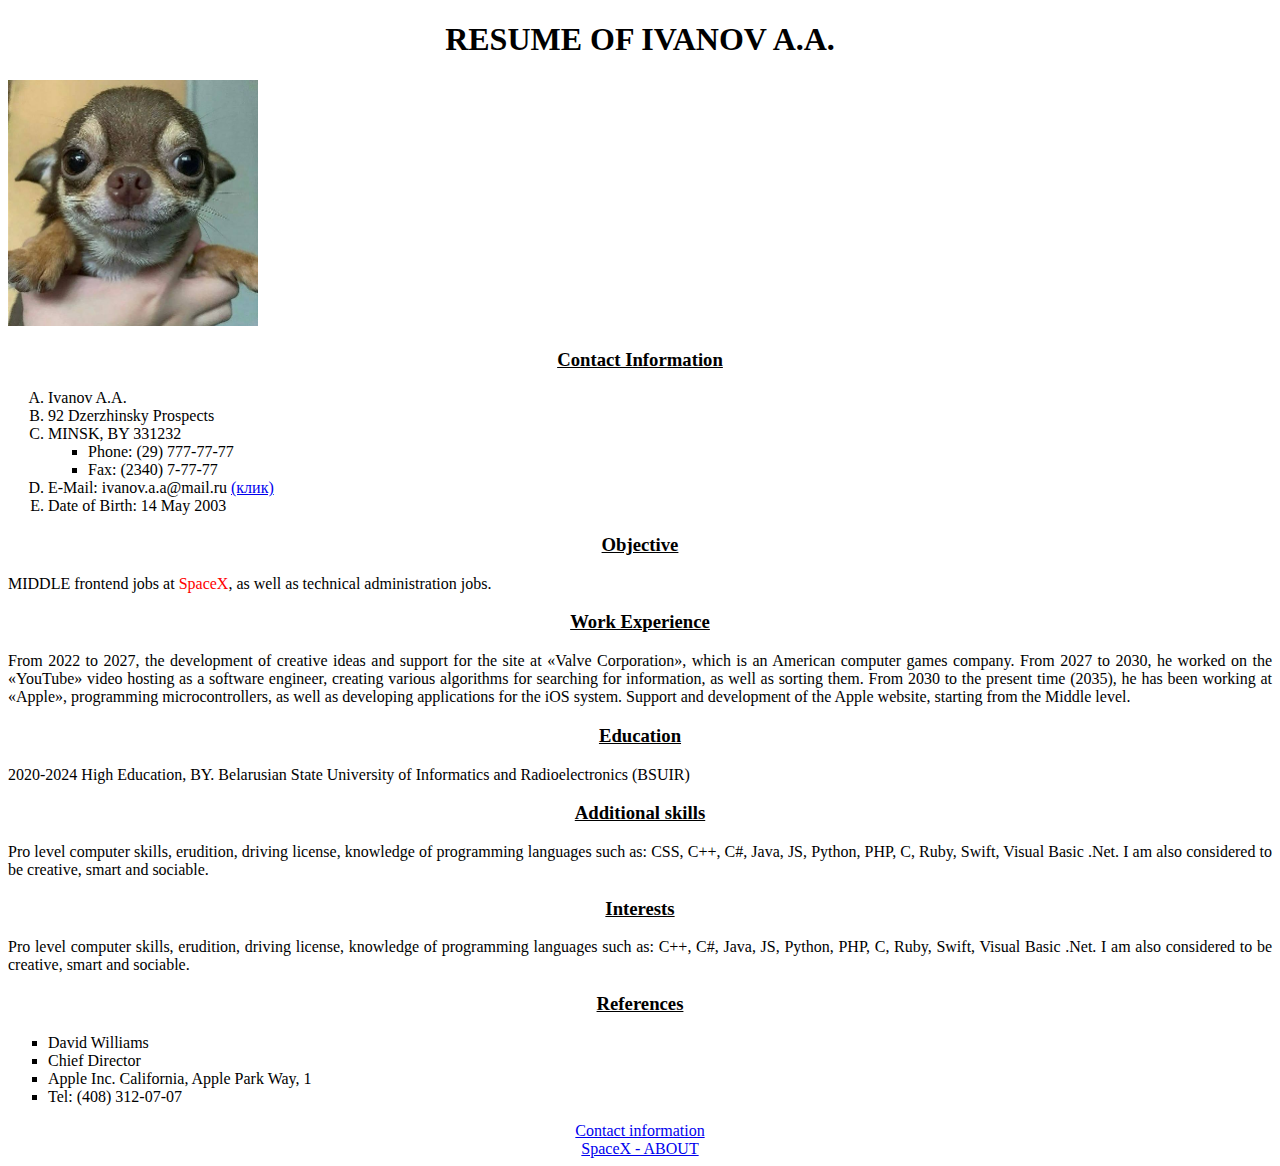
<file: pz_1/index.html>
<!DOCTYPE html>

<html>               
    <head>
        <meta charset="utf-8">
        <meta name="keywords" content="Резюме БГУИР">
        <meta name="description" content="Students BSUIR">
        <meta name="viewport" content="width=device-width, initial-scale=1.0">
        <title>Students BSUIR - IVANOV A.A.</title>
        <link rel="icon" href="images/favicon.ico">
    </head>

    <body>
    <div align="center">
        <h1>RESUME OF IVANOV A.A.</h1>
    </div>

    <div>	
        <img src="images/photo.png" width="250">
    </div>

    <div>
        <h3 align="center">
            <article id="contact_info">
                <b>
                    <u>
                            Contact Information
                    </u>
                </b>
            </article>
        </h3>

        <ol type="A">
            <li>Ivanov A.A.</li>
            <li>92 Dzerzhinsky Prospects</li>
            <li>MINSK, BY 331232
              <ul type="square">
                <li>Phone: (29) 777-77-77</li>
                <li>Fax: (2340) 7-77-77</li>
              </ul>
            </li>
            <li>E-Mail: ivanov.a.a@mail.ru <a href="mailto:ivanov.a.a@mail.ru">(клик)</a></li>
            <li>Date of Birth: 14 May 2003</li>
        </ol>
    </div>

     <div>
        <h3 align="center">
            <b>
                <u>
                    Objective
                </u>
            </b>
        </h3>
        <p align="justify">MIDDLE frontend jobs at <font color="red">SpaceX</font>, as well as technical administration jobs.</p>
     </div>

     <div>
        <h3 align="center">
            <b>
                <u>
                    Work Experience
                </u>
            </b>
        </h3>
        <p align="justify">
            From 2022 to 2027, the development of creative ideas and support for the site at «Valve 
            Corporation», which is an American computer games company.
            From 2027 to 2030, he worked on the «YouTube» video hosting as a software engineer, 
            creating various algorithms for searching for information, as well as sorting them.
            From 2030 to the present time (2035), he has been working at «Apple», programming 
            microcontrollers, as well as developing applications for the iOS system. Support and development 
            of the Apple website, starting from the Middle level.
        </p>
     </div>

     <div>
        <h3 align="center">
            <b>
                <u>
                    Education
                </u>
            </b>
        </h3>
        <p align="justify">
            2020-2024 High Education, BY. Belarusian State University of Informatics and Radioelectronics (<abbr>BSUIR</abbr>)
        </p>
     </div>

     <div>
        <h3 align="center">
            <b>
                <u>
                    Additional skills
                </u>
            </b>
        </h3>
        <p align="justify">
            Pro level computer skills, erudition, driving license, knowledge of programming languages such 
            as: CSS, C++, C#, Java, JS, Python, PHP, C, Ruby, Swift, Visual Basic .Net. I am also considered to be 
            creative, smart and sociable.
        </p>
     </div>

     <div>
        <h3 align="center">
            <b>
                <u>
                    Interests
                </u>
            </b>
        </h3>
        <p align="justify">
            Pro level computer skills, erudition, driving license, knowledge of programming languages such 
            as: C++, C#, Java, JS, Python, PHP, C, Ruby, Swift, Visual Basic .Net. I am also considered to be 
            creative, smart and sociable.
        </p>
     </div>

     <div>
        <h3 align="center">
            <b>
                <u>
                    References
                </u>
            </b>
        </h3>
        <ul type="square">
            <li>David Williams</li>
            <li>Chief Director</li>
            <li>Apple Inc. California, Apple Park Way, 1</li>
            <li>Tel: (408) 312-07-07</li>
        </ul>
     </div>

     <div align="center">
        <a href="#contact_info">
            Contact information
        </a>
     </div>

     <div align="center">
        <font color="green">
            <a target="_blank" title="SpaceX - ABOUT (PDF)" href="https://www.spacex.com/media/making_life_multiplanetary-2017.pdf">
                SpaceX - ABOUT
            </a>
        </font>
     </div>
        

    </body>
</html>
</file>
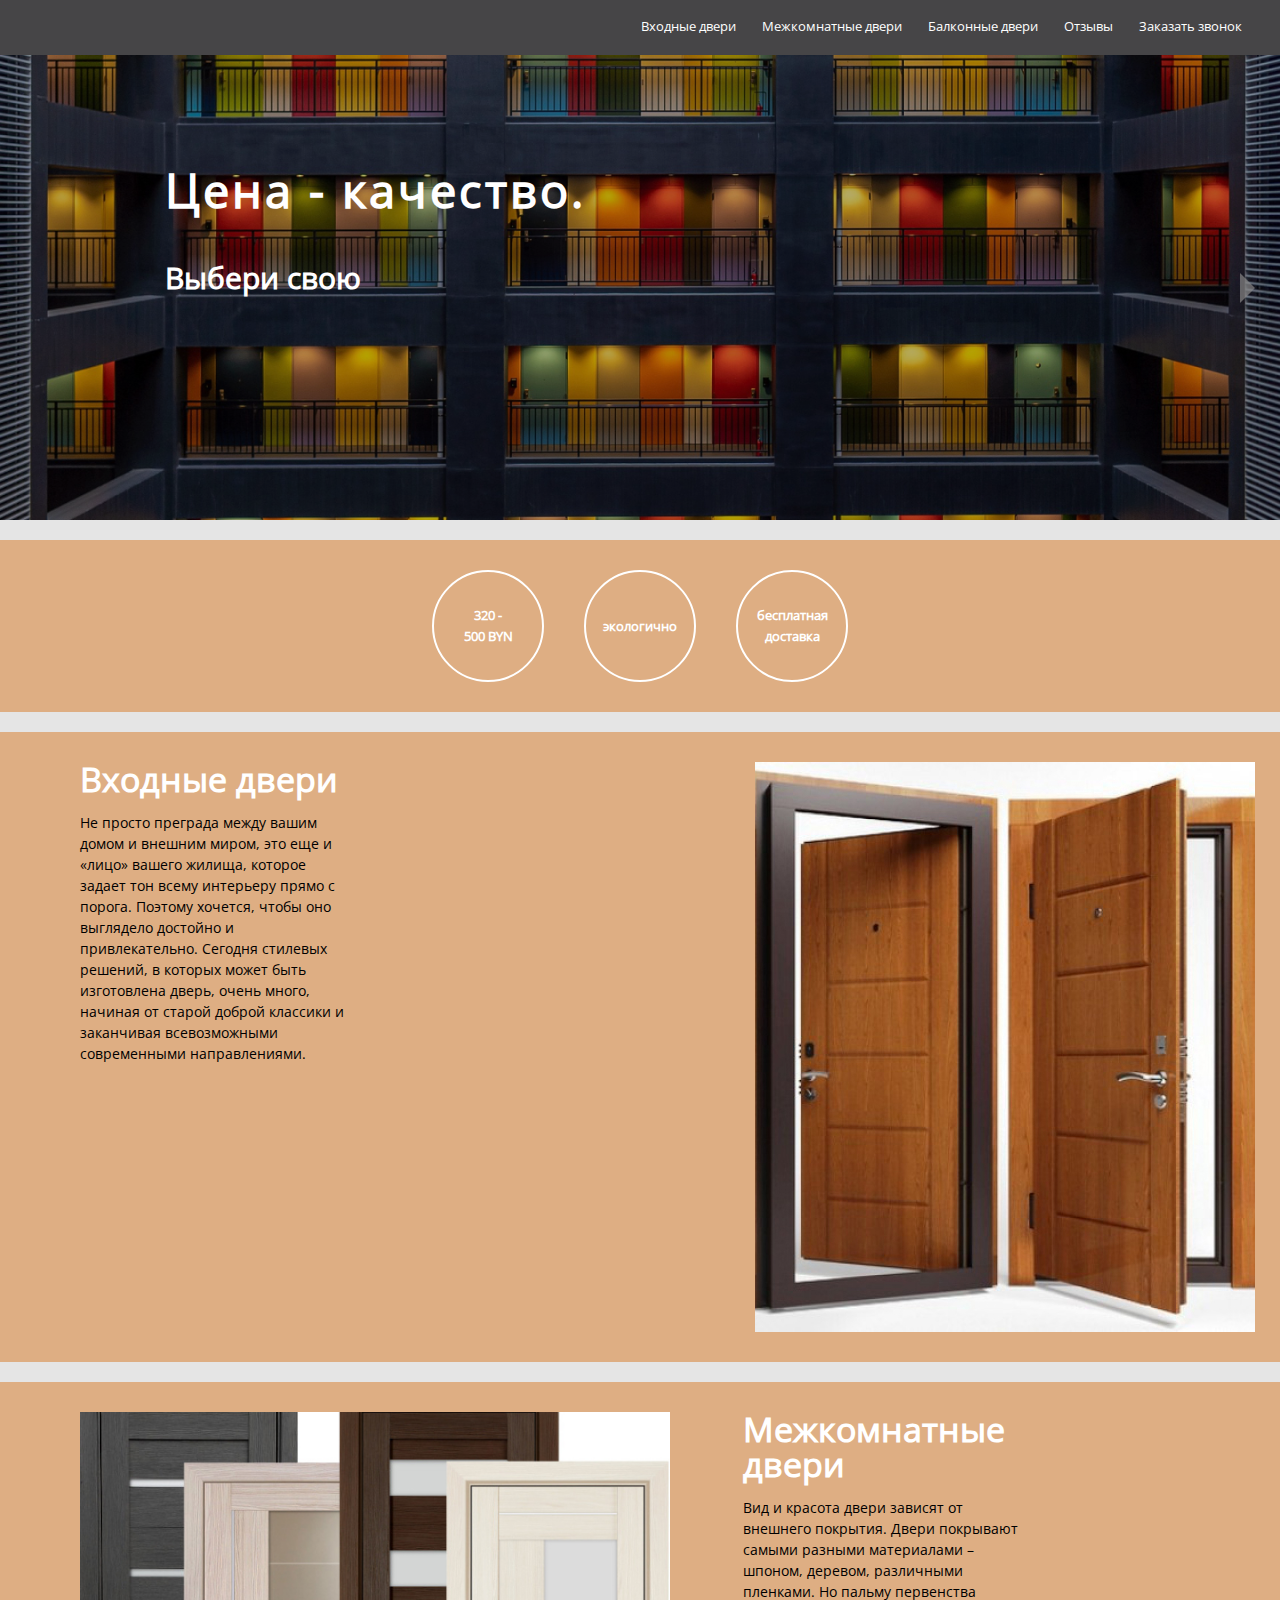
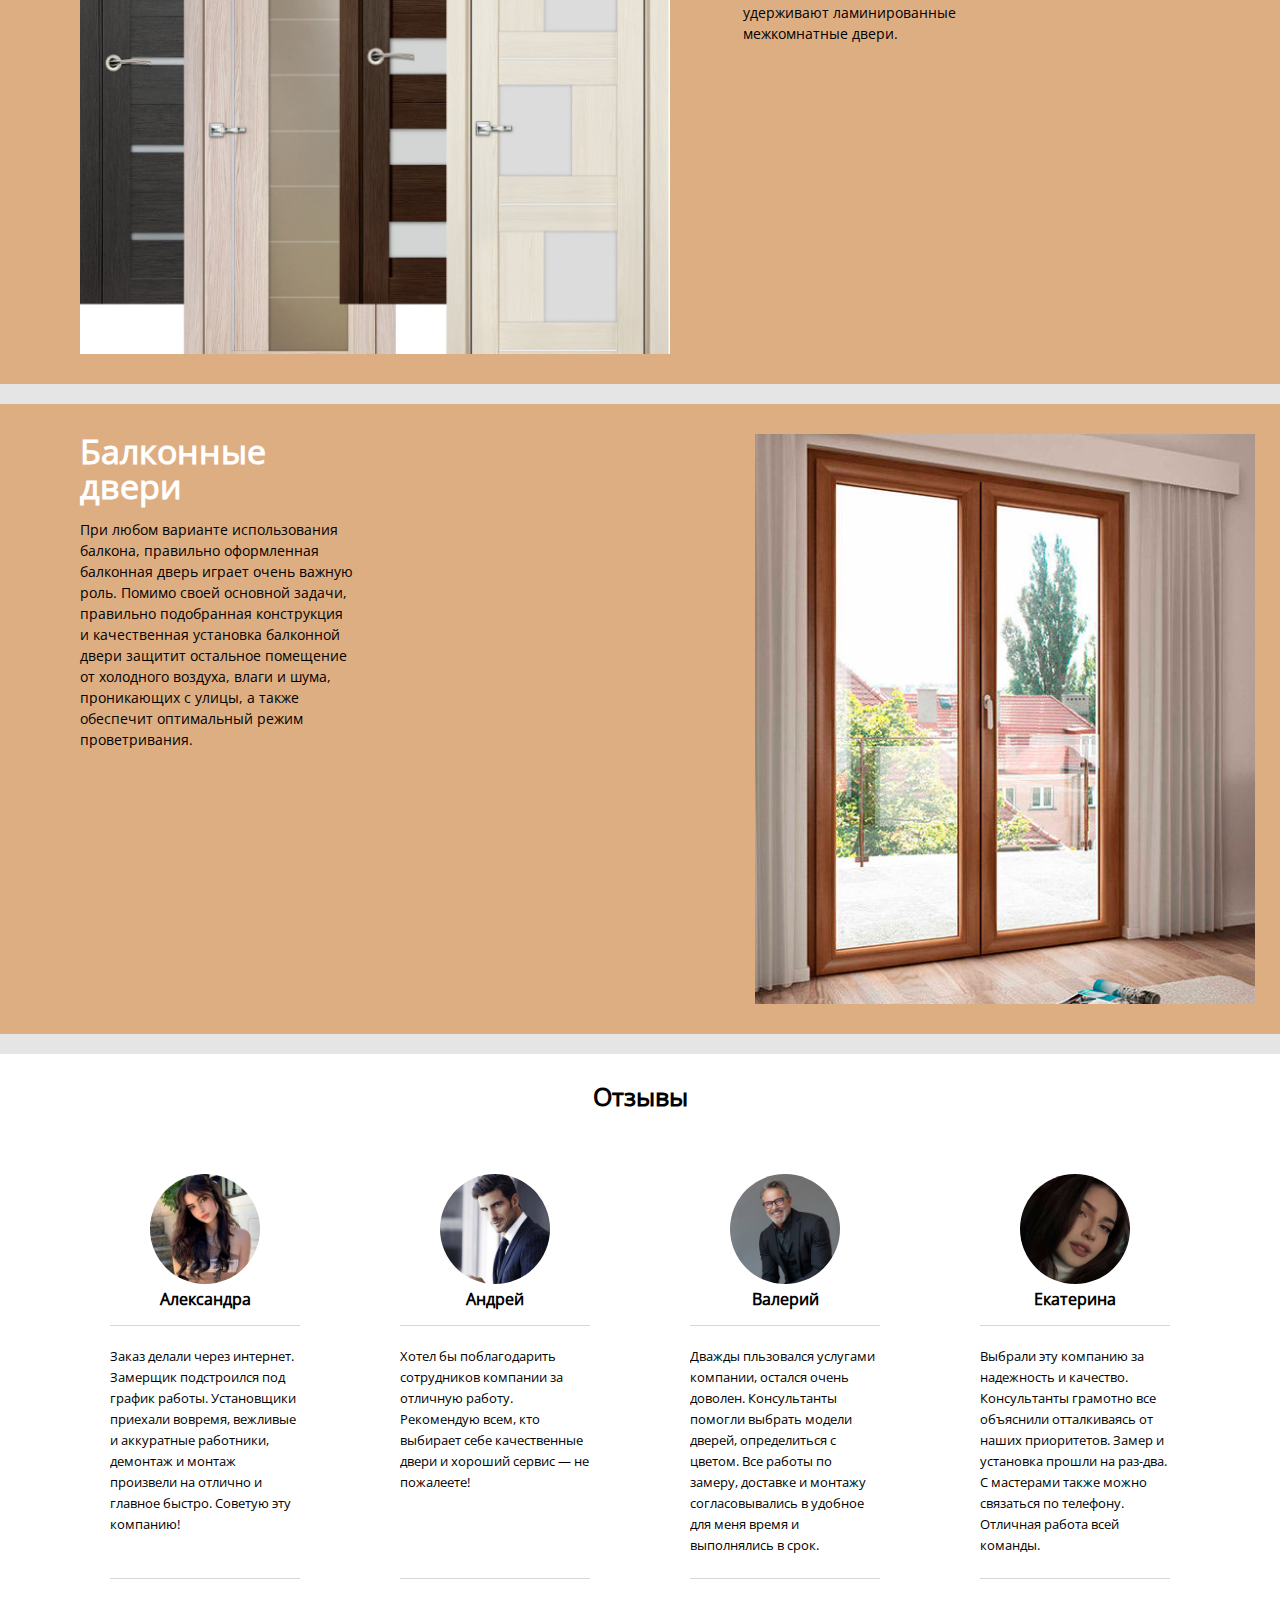
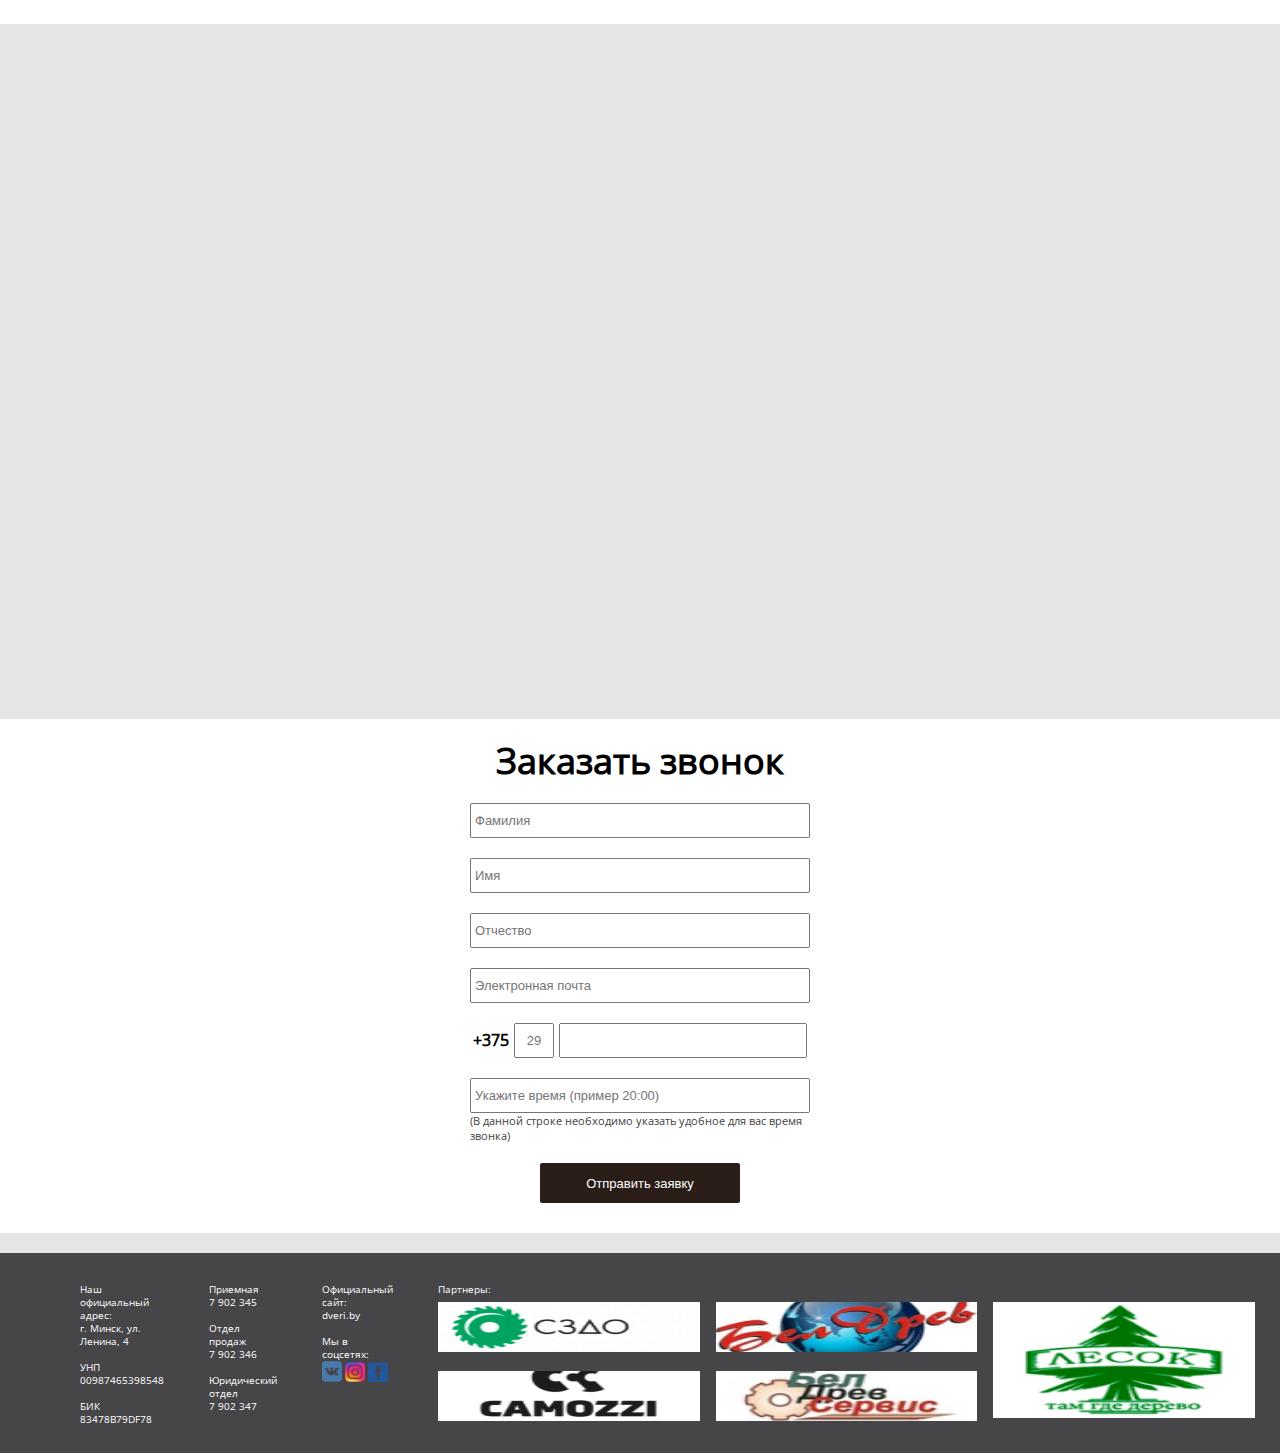
<file: pz_3/index.html>
<!DOCTYPE html>
<html lang="ru">

<head>
  <meta charset="UTF-8">
  <meta http-equiv="X-UA-Compatible" content="IE=edge">
  <meta name="viewport" content="width=device-width, initial-scale=1.0">
  <title>Двери. Макет для верстки</title>
  <link rel="stylesheet" href="css/desktop.css">
  <link rel="stylesheet" href="css/tablets.css">
  <link rel="stylesheet" href="css/mobile.css">
</head>

<body>

  <header class="header small-text">
    <nav>
      <div class="nav-item">Входные двери<a class="nav-item__link" href="#entrance-door"></a></div>
      <div class="nav-item">Межкомнатные двери<a class="nav-item__link" href="#interior-doors"></a></div>
      <div class="nav-item">Балконные двери<a class="nav-item__link" href="#terrace-doors"></a></div>
      <div class="nav-item">Отзывы<a class="nav-item__link" href="#review"></a></div>
      <div class="nav-item">Заказать звонок<a class="nav-item__link" href="#call-form"></a></div>
    </nav>
  </header>

  <main>
    <div id="main-slider" class="slider-wrapper pc-content tablet-content">
      <div class="slider-container">
        <div class="slider-track">
          <div class="slider-item">
            <div class="slider-item_text-container">
              <h2>Цена - качество.</h2>
              <h4>Выбери свою</h4>
            </div>
          </div>
          <div class="slider-item">
            <div class="slider-item_text-container">
              <h2>Стильно, быстро, надежно</h2>
              <h4>Более 15 лет на рынке</h4>
            </div>
          </div>
        </div>
      </div>
      <div class="slider-buttons">
        <button class="btn btn-prev" onclick="swapSliderBackwards(1)"></button>
        <button class="btn btn-next" onclick="swapSliderTowards(1)"></button>
      </div>
    </div>

    <!-- tablets only -->
    <div class="tablet-circle-wrapper tablet-content">
      <div class="secondary-text circle-block">320 -<br>500 BYN</div>
      <div class="secondary-text circle-block">экологично</div>
      <div class="secondary-text circle-block">бесплатная доставка</div>
    </div>

    <div class="doors">
      <div id="entrance-door" class="content-wrapper">
        <div class="description-container">
          <div class="text-container">
            <h3>Входные двери</h3>
            <p class="content-text secondary-text">Не просто преграда между вашим домом и внешним миром, это еще
              и «лицо» вашего жилища, которое задает тон всему интерьеру прямо с порога. Поэтому хочется, чтобы
              оно выглядело достойно и привлекательно. Сегодня стилевых решений, в которых может быть изготовлена
              дверь, очень много, начиная от старой доброй классики и заканчивая всевозможными современными
              направлениями.</p>
          </div>
          <div class="dignity-container">
            <div class="secondary-text circle-block">от<br>500 BYN</div>
            <div class="secondary-text circle-block">экологично</div>
            <div class="secondary-text circle-block">бесплатная доставка</div>
          </div>
        </div>
        <img class="content-img entrance-doors" src="img/entrance-door.jpg" alt="входные двери">
      </div>

      <div id="interior-doors" class="content-wrapper">
        <img class="content-img interior-doors" src="img/room-doors.jpg" alt="межкомнатные двери">
        <div class="description-container">
          <div class="text-container">
            <h3>Межкомнатные двери</h3>
            <p class="content-text secondary-text">Вид и красота двери зависят от внешнего покрытия. Двери
              покрывают самыми разными материалами – шпоном, деревом, различными пленками. Но пальму первенства
              удерживают ламинированные межкомнатные двери.</p>
          </div>
          <div class="dignity-container">
            <div class="secondary-text circle-block">от<br>350 BYN</div>
            <div class="secondary-text circle-block">экологично</div>
            <div class="secondary-text circle-block">бесплатная упаковка</div>
          </div>
        </div>
      </div>

      <div id="terrace-doors" class="content-wrapper">
        <div class="description-container">
          <div class="text-container">
            <h3>Балконные двери</h3>
            <p class="content-text secondary-text">При любом варианте использования балкона, правильно оформленная
              балконная дверь играет очень важную роль. Помимо своей основной задачи, правильно подобранная
              конструкция и качественная установка балконной двери защитит остальное помещение от холодного
              воздуха, влаги и шума, проникающих с улицы, а также обеспечит оптимальный режим проветривания.</p>
          </div>
          <div class="dignity-container">
            <div class="secondary-text circle-block">от<br>320 BYN</div>
            <div class="secondary-text circle-block">экологично</div>
            <div class="secondary-text circle-block">бесплатная установка</div>
          </div>
        </div>
        <img class="content-img terrace-doors" src="img/terrace-door.jpg" alt="балконные двери">
      </div>
    </div>

    <div id="review" class="content-wrapper slider-wrapper review-wrapper">
      <h3 class="pc-content tablet-content">Отзывы</h3>

      <div class="slider-container">
        <div class="slider-track">
          <div class="slider-item">
            <img class="review-img" src="img/alexandra.jpg" alt="Фото Александры">
            <h5 class="review-name">Александра</h5>
            <p class="review-text secondary-text">Заказ делали через интернет. Замерщик подстроился под график работы.
              Установщики приехали вовремя, вежливые и аккуратные работники, демонтаж и монтаж произвели
              на отлично и главное быстро. Советую эту компанию!</p>
          </div>
          <div class="slider-item">
            <img class="review-img" src="img/andrey.jpg" alt="Фото Андрея">
            <h5 class="review-name">Андрей</h5>
            <p class="review-text secondary-text">Хотел бы поблагодарить сотрудников компании за отличную работу.
              Рекомендую
              всем, кто выбирает себе качественные двери и хороший сервис — не пожалеете!</p>
          </div>
          <div class="slider-item">
            <img class="review-img" src="img/valeriy.jpg" alt="Фото Валерия">
            <h5 class="review-name">Валерий</h5>
            <p class="review-text secondary-text">Дважды пльзовался услугами компании, остался очень доволен.
              Консультанты помогли выбрать модели дверей, определиться с цветом. Все работы по замеру, доставке и
              монтажу
              согласовывались в удобное для меня время и выполнялись в срок.</p>
          </div>
          <div class="slider-item">
            <img class="review-img" src="img/ekaterina.jpg" alt="Фото Екатерины">
            <h5 class="review-name">Екатерина</h5>
            <p class="review-text secondary-text">Выбрали эту компанию за надежность и качество. Консультанты грамотно
              все объяснили отталкиваясь от наших приоритетов. Замер и установка прошли на раз-два. С мастерами
              также можно связаться по телефону. Отличная работа всей команды.
            </p>
          </div>
        </div>
      </div>
      <div class="slider-buttons mobile-content">
        <button class="btn btn-prev" onclick="swapSliderBackwards(2)"></button>
        <button class="btn btn-next" onclick="swapSliderTowards(2)"></button>
      </div>
    </div>

    <div id="call-form" class="content-wrapper form-wrapper">
      <iframe class="pc-content tablet-content mobile-content map-widget"
        src="https://yandex.ru/map-widget/v1/?um=constructor%3Aa1446eabd435b3815bac8cd8a6917beabd06c967c8b5f3dcbb48874aeb7d7cec&amp;source=constructor"></iframe>
      <form class="form" method="post">
        <h3 class="order-call-title">Заказать звонок</h3>

        <input type="text" class="text-input small-text" id="surname" placeholder="Фамилия">
        <input type="text" class="text-input small-text" id="name" placeholder="Имя" required>
        <input type="text" class="text-input small-text" id="patronymic" placeholder="Отчество">
        <input type="email" class="text-input small-text" id="mail" placeholder="Электронная почта" required>

        <div class="text-input phone-label">
          <label for="prefix"><span class="footer-text number-prefix">+375</span></label>
          <input id="prefix" type="text" onkeypress='validateNumbersInput(event)' pattern="(29|33|25)"
            class="text-input small-text prefix-input" placeholder="29" required>
          <input type="text" onkeypress='validateNumbersInput(event)' pattern="(^\d{7}$)"
            class="text-input small-text phone-input" id="phone" required>
        </div>

        <input required type="text" pattern="([01]?[0-9]|2[0-3]):[0-5][0-9]" class="text-input small-text" id="time"
          placeholder="Укажите время (пример 20:00)">
        <label class="time-label" for="time">(В данной строке необходимо указать удобное для вас время звонка)</label>

        <input class="submit-btn small-text" type="submit" value="Отправить заявку">
      </form>
    </div>
  </main>

  <footer class="footer footer-text">
    <div class="footer-text_container pc-content tablet-content">
      <p class="footer-text">Наш официальный адрес:<br>г. Минск, ул. Ленина, 4<br><br>УНП<br>00987465398548<br>
        <br>БИК<br>83478B79DF78
      </p>
      <p class="footer-text">Приемная<br>7 902 345<br><br>Отдел продаж<br>7 902 346<br><br>Юридический отдел<br>
        7 902 347</p>
      <p class="footer-text">Официальный сайт:<br>dveri.by<br><br>Мы в соцсетях:<br>
        <a href="https://vk.com/dvery_by/" target="_blank" class="footer-icon">
          <img src="img/vk.png" width=20 alt="vk">
        </a>
        <a href="https://www.instagram.com/dvery_by/" target="_blank" class="footer-icon">
          <img src="img/instagram.png" width=20 alt="inst">
        </a>
        <a href="https://www.facebook.com/dvery_by/" target="_blank" class="footer-icon">
          <img src="img/facebook.png" width=20 alt="facebook">
        </a>
      </p>
    </div>
    <div class="footer-text_container mobile-content">
      <div class="footer-text">Официальный сайт: dveri.by<br><br>Мы в соцсетях:<br>
        <a href="https://vk.com/dvery_by/" target="_blank" class="footer-icon">
          <img src="img/vk.png" width=20 alt="vk">
        </a>
        <a href="https://www.instagram.com/dvery_by/" target="_blank" class="footer-icon">
          <img src="img/instagram.png" width=20 alt="inst">
        </a>
        <a href="https://www.facebook.com/dvery_by/" target="_blank" class="footer-icon">
          <img src="img/facebook.png" width=20 alt="facebook">
        </a>
      </div>
      <div class="footer-text">Наш официальный адрес: г. Минск, ул. Ленина, 4<br>УНП 00987465398548<br>
        БИК 83478B79DF78</div>
      <div class="footer-text footer-row">
        <div class="footer-text">Приемная<br>7 902 345</div>
        <div class="footer-text">Отдел продаж<br>7 902 346</div>
        <div class="footer-text">Юридический отдел<br>7 902 347</div>
      </div>
    </div>
    <div class="footer-right">
      <p class="footer-partners_header">Партнеры:</p>
      <div class="footer-partners_img-container">
        <div class="footer-partners_col">
          <a class="footer-partner" href="https://szdo.net/contacts/" target="_blank"><img src="img/szdo.jpg"
              alt="Szdo"></a>
          <a class="footer-partner" href="https://www.camozzi.ru/contact/office/" target="_blank"><img
              src="img/camozzi.jpg" alt="Camozzi"></a>
        </div>
        <div class="footer-partners_col">
          <a class="footer-partner" href="https://белдрев.бел/контакты/" target="_blank"><img src="img/beldrev.jpg"
              alt="Beldrev"></a>
          <a class="footer-partner" href="https://orgpage.by/minsk/beldrevservis-68261.html" target="_blank"><img
              src="img/beldrevservice.jpg" alt="beldrevservice"></a>
        </div>
        <div class="footer-partners_col">
          <a class="footer-partner" href="https://lesok.by/kontakty" target="_blank"><img src="img/lesok.jpg"
              alt="lesok"></a>
        </div>
      </div>
    </div>
  </footer>

  <div class="scroll-up"></div>

  <script src="scripts/script.js"></script>
</body>

</html>
</file>
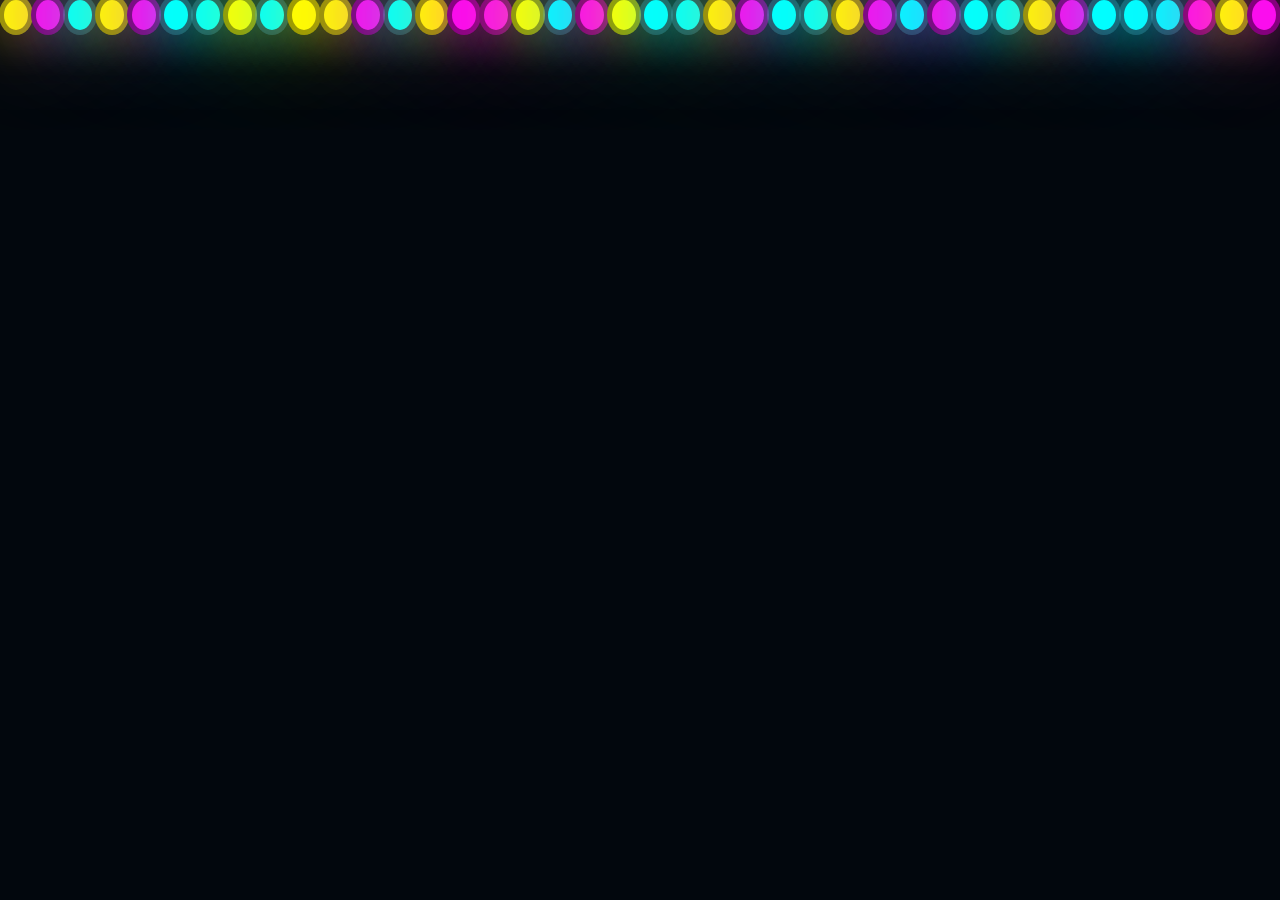
<file: pz_4/index.html>
<!DOCTYPE html>
<html lang="en">
    <head>
        <meta charset="UTF-8">
        <title>YAP_PZ 4 Bubbles</title>
        <link rel="stylesheet" href="style.css">
    </head>
    <body>
        <div class="container">
            <div class="bubbles">
                <span style="--i:11;"></span>
                <span style="--i:12;"></span>
                <span style="--i:24;"></span>
                <span style="--i:10;"></span>
                <span style="--i:14;"></span>
                <span style="--i:23;"></span>
                <span style="--i:18;"></span>
                <span style="--i:16;"></span>
                <span style="--i:19;"></span>
                <span style="--i:20;"></span>
                <span style="--i:22;"></span>
                <span style="--i:25;"></span>
                <span style="--i:18;"></span>
                <span style="--i:21;"></span>
                <span style="--i:15;"></span>
                <span style="--i:13;"></span>
                <span style="--i:26;"></span>
                <span style="--i:17;"></span>
                <span style="--i:13;"></span>
                <span style="--i:28;"></span>
                <span style="--i:13;"></span>
                <span style="--i:27;"></span>
                <span style="--i:15;"></span>
                <span style="--i:12;"></span>
                <span style="--i:21;"></span>
                <span style="--i:20;"></span>
                <span style="--i:14;"></span>
                <span style="--i:15;"></span>
                <span style="--i:26;"></span>
                <span style="--i:16;"></span>
                <span style="--i:19;"></span>
                <span style="--i:20;"></span>
                <span style="--i:27;"></span>
                <span style="--i:11;"></span>
                <span style="--i:16;"></span>
                <span style="--i:11;"></span>
                <span style="--i:23;"></span>
                <span style="--i:27;"></span>
                <span style="--i:21;"></span>
                <span style="--i:18;"></span>
            </div>
        </div>
    </body>
</html>
</file>
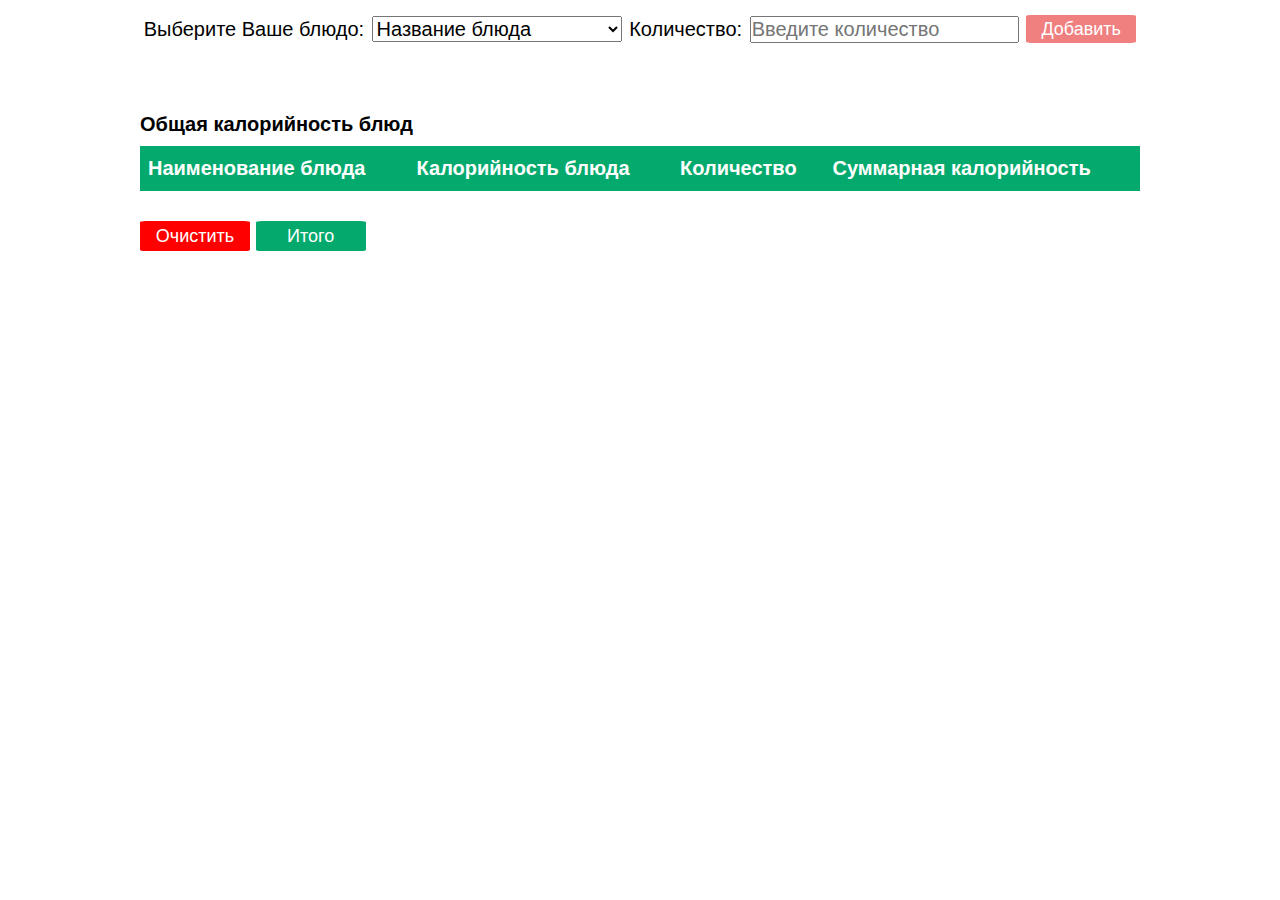
<file: pz_5/index.html>
<!DOCTYPE HTML>
<html lang="ru">

<head>
    <meta charset="UTF-8">
    <title>YAP PZ_5</title>
    <link rel="stylesheet" href="./css/style.css">
    <script src="js/mainBrain.js"></script>
</head>

<body>
    <div class="forms">
        <label for="foodList">Выберите Ваше блюдо:</label>
        <select class="foodList" name="foodList" id="foodList">
            <option value="" selected disabled hidden>Название блюда</option>
            <option value="130">Чизбургер</option>
            <option value="320">Двойной Чизбургер</option>
            <option value="760">Тройной Чизбургер</option>
            <option value="120">Гамбургер</option>
            <option value="350">Фишбургер</option>
            <option value="910">Хэппи Мил</option>
            <option value="710">Двойной фишбургер</option>
            <option value="140">Картошка Фри</option>
            <option value="980">Карбонара</option>
            <option value="90">Печеньки</option>
        </select>
        <label for="value">Количество:</label>
        <input min="0" type="number" id="value" placeholder="Введите количество" name="value">
        <button class="add" type="submit" onClick="addRow('main-table')">Добавить</button>
    </div>
    <div class="content">
	<div id="error"></div>
        <h2>Общая калорийность блюд</h2>
        <table id="main-table">
            <tr>
                <th>Наименование блюда</th>
                <th>Калорийность блюда</th>
                <th>Количество</th>
                <th>Cуммарная калорийность</th>
            </tr>
        </table>
    </div>
    <div class="buttons">
        <button class="clear" onClick="clearAllRows('main-table')">Очистить</button>
        <button class="sum" onClick="calculateTotal('main-table')">Итого</button>
    </div>

</body>

</html>
</file>
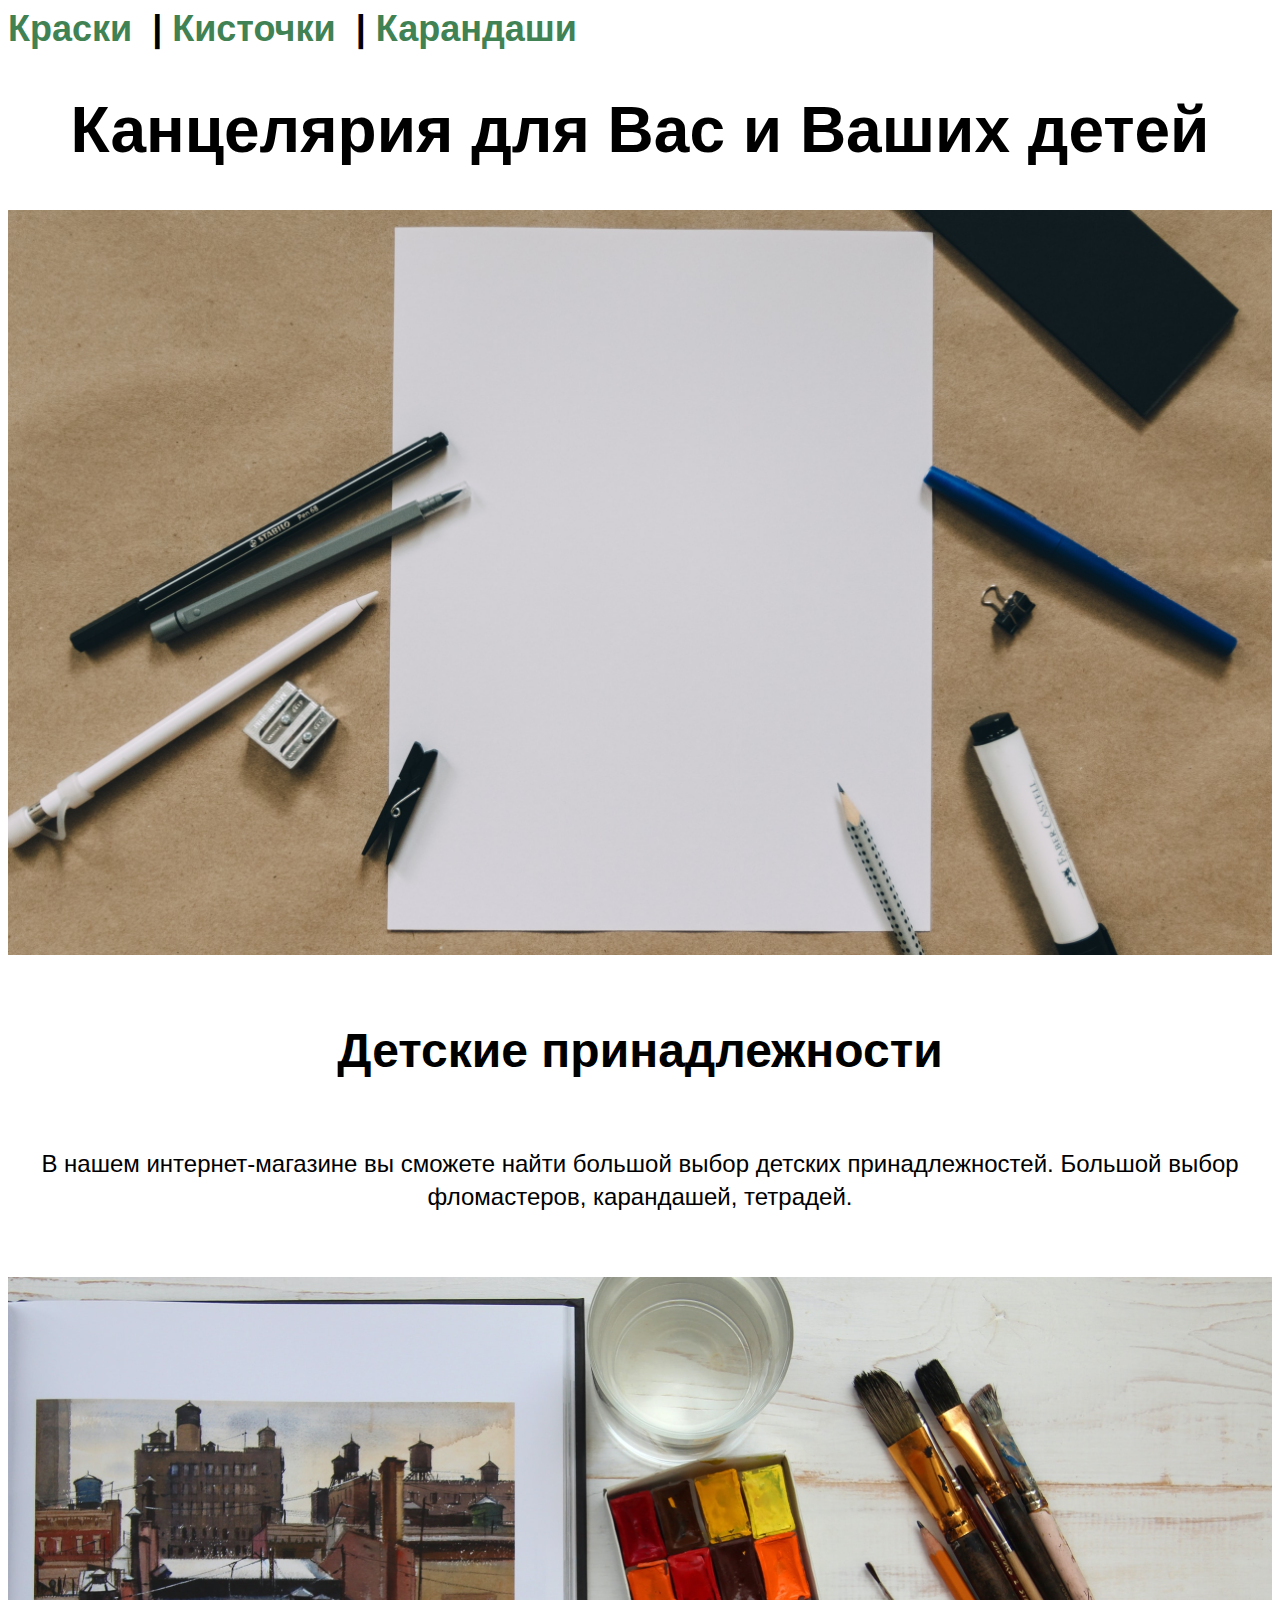
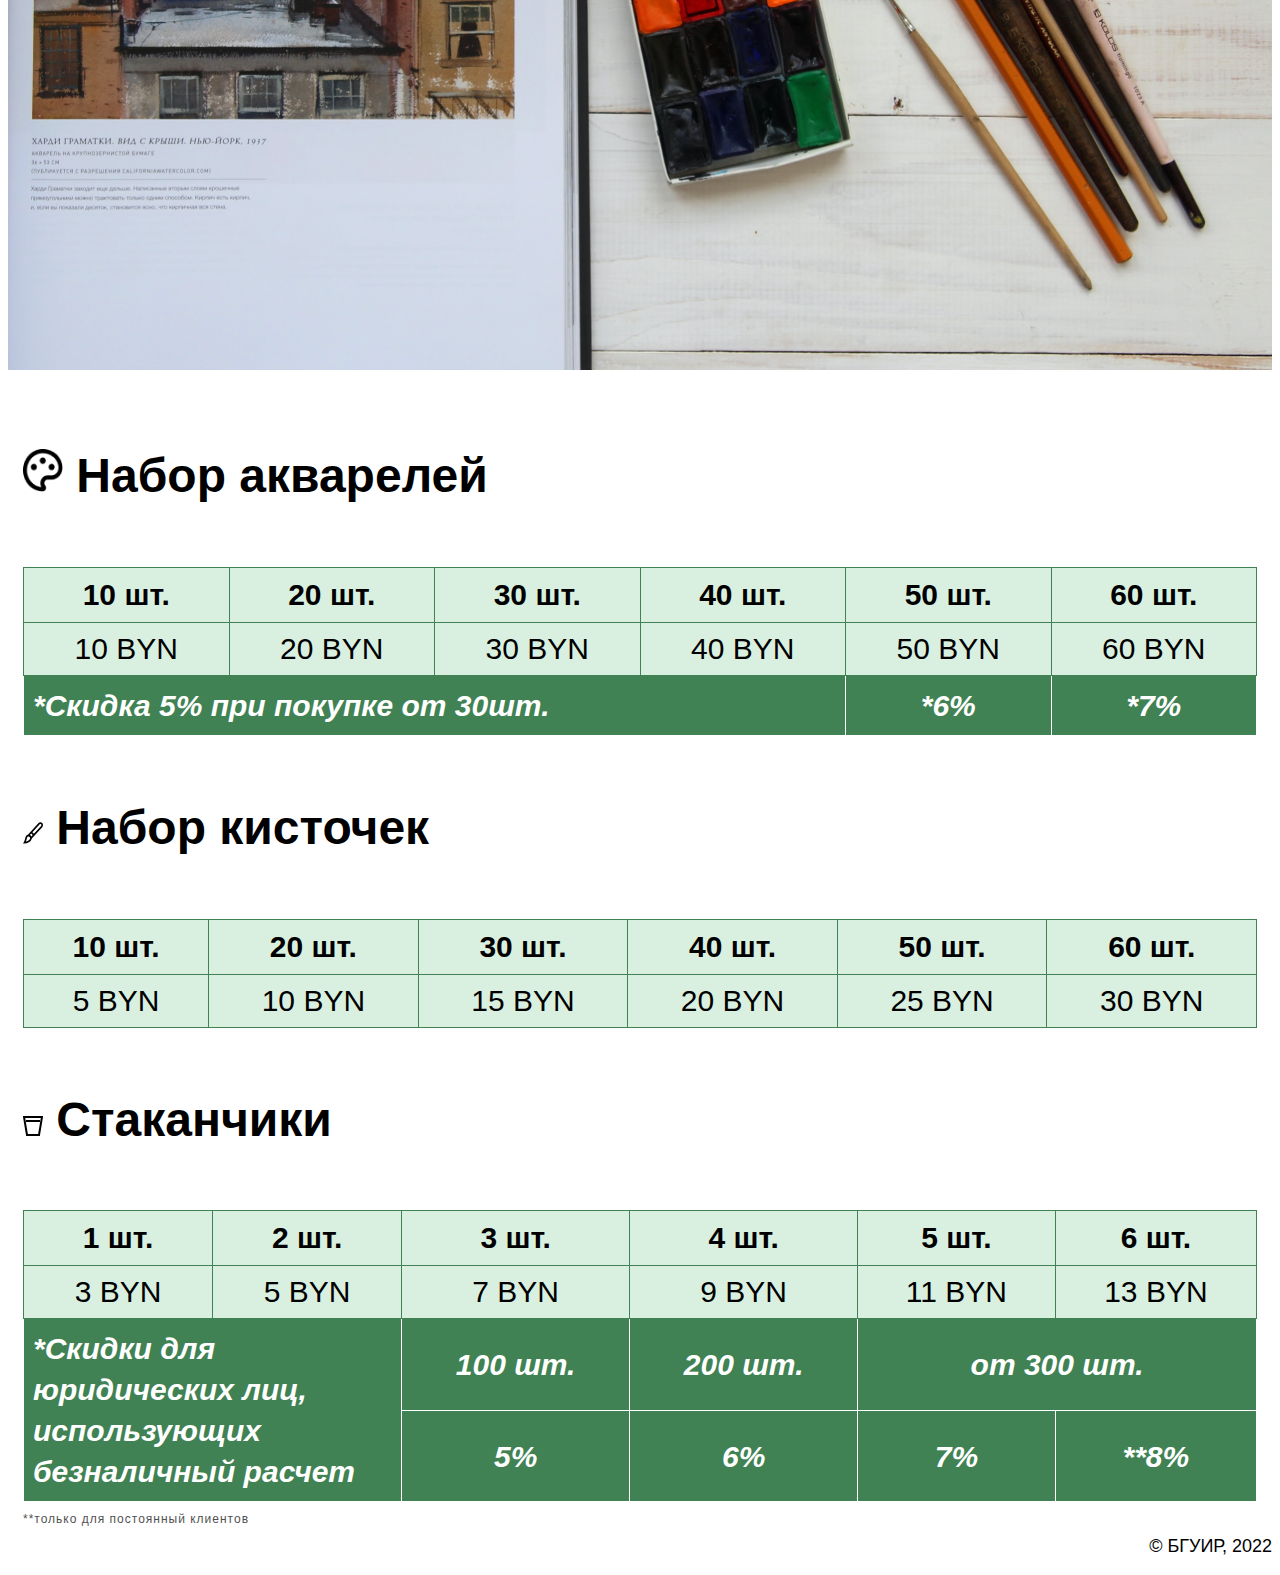
<file: pz_2/html/index.html>
<!DOCTYPE html>
<html lang="ru">

<head>
    <meta charset="utf-8">
    <meta name="viewport" content="width=device-width, initial-scale=1.0">
    <link rel="stylesheet" href="./../style/style.css">
    <title>Канцелярия</title>
</head>

<body>
    <nav>
        <a href="#paints">Краски</a> | 
        <a href="#brushes">Кисточки</a> |
        <a href="#cups-with-pencils">Карандаши</a>
    </nav>
    <main>
        <header>
            <h1>Канцелярия для Вас и Ваших детей</h1>
        </header>
        <article>
            <picture>
                <source srcset="./../img/android.png" media="(max-width: 360px)">
                <source srcset="./../img/ipad.png" media="(max-width: 768px)">
                <source srcset="./../img/desktop.png" media="(max-width: 1271px)">
                <img class="chancellery-image" src="./../img/desktop.png" alt="Default Dekstop Image">
            </picture>
        </article>
        <article class="babySupplies">
            <header>
                <h4>Детские принадлежности</h4>
            </header>
            <div class="shopInfo">
                В нашем интернет-магазине вы сможете найти большой выбор детских принадлежностей.
                Большой выбор фломастеров, карандашей, тетрадей.
            </div>
        </article>
        <article class="image-map">
            <map name="map1">
                <area shape="rect" coords="600,200,820,460" href="#paints" alt="kit table">
                <area shape="circle" coords="680,70,64" href="#cups-with-pencils" alt="kit table">
                <area shape="rect" coords="0,20,580,690" href="https://arzamas.academy/mag/927-impressionism"
                    target="blank" alt="kit table">
                <area shape="poly" coords="1200,520,1000,120,940,100,900,60,850,290,1100,600,1200,520"
                    href="#brushes" alt="kit table">
            </map>
            <img class="nav-image" src="./../img/imagemap.svg" usemap="#map1" alt="NavImage">
        </article>
        <article class="tables">
            <header id="paints">
                <h4>
                    <img src="./../img/watercolor.png" width="40" alt="WatercolorLogo">
                    Набор акварелей
                </h4>
            </header>
            <table>
                <tr>
                    <th>10 шт.</th>
                    <th>20 шт.</th>
                    <th>30 шт.</th>
                    <th>40 шт.</th>
                    <th>50 шт.</th>
                    <th>60 шт.</th>
                </tr>
                <tr>
                    <td>10 BYN</td>
                    <td>20 BYN</td>
                    <td>30 BYN</td>
                    <td>40 BYN</td>
                    <td>50 BYN</td>
                    <td>60 BYN</td>
                </tr>
                <tr class="discounts">
                    <td colspan="4" class="left">*Скидка 5% при покупке от 30шт.</td>
                    <td>*6%</td>
                    <td>*7%</td>
                </tr>
            </table>
            <header id="brushes">
                <h4>
                    <object type="image/svg+xml" data="./../img/tassel.svg" width="20">
                        Your browser does not support SVG
                    </object>
                    Набор кисточек
                </h4>
            </header>
            <table>
                <tr>
                    <th>10 шт.</th>
                    <th>20 шт.</th>
                    <th>30 шт.</th>
                    <th>40 шт.</th>
                    <th>50 шт.</th>
                    <th>60 шт.</th>
                </tr>
                <tr>
                    <td>5 BYN</td>
                    <td>10 BYN</td>
                    <td>15 BYN</td>
                    <td>20 BYN</td>
                    <td>25 BYN</td>
                    <td>30 BYN</td>
                </tr>
            </table>
            <header id="cups-with-pencils">
                <h4>
                    <svg width="20">
                        <polygon points="1,1,19,1,16,19,4,19,1,1"></polygon>
                        <polygon points="3,5,17,5"></polygon>
                    </svg>
                    Стаканчики
                </h4>
            </header>
            <table>
                <tr>
                    <th>1 шт.</th>
                    <th>2 шт.</th>
                    <th>3 шт.</th>
                    <th>4 шт.</th>
                    <th>5 шт.</th>
                    <th>6 шт.</th>
                </tr>
                <tr>
                    <td>3 BYN</td>
                    <td>5 BYN</td>
                    <td>7 BYN</td>
                    <td>9 BYN</td>
                    <td>11 BYN</td>
                    <td>13 BYN</td>
                </tr>
                <tr class="discounts default-font-style">
                    <td colspan="2" rowspan="2" class="italic left">*Скидки для юридических лиц, использующих
                        безналичный расчет</td>
                    <td>100 шт.</td>
                    <td>200 шт.</td>
                    <td colspan="2">от 300 шт.</td>
                </tr>
                <tr class="discounts default-font-style">
                    <td>5%</td>
                    <td>6%</td>
                    <td>7%</td>
                    <td>**8%</td>
                </tr>
            </table>
            <span class="note">**только для постоянный клиентов</span>
        </article>
    </main>
    <footer>
        <p>&#169; БГУИР, 2022</p>
    </footer>
</body>

</html>
</file>
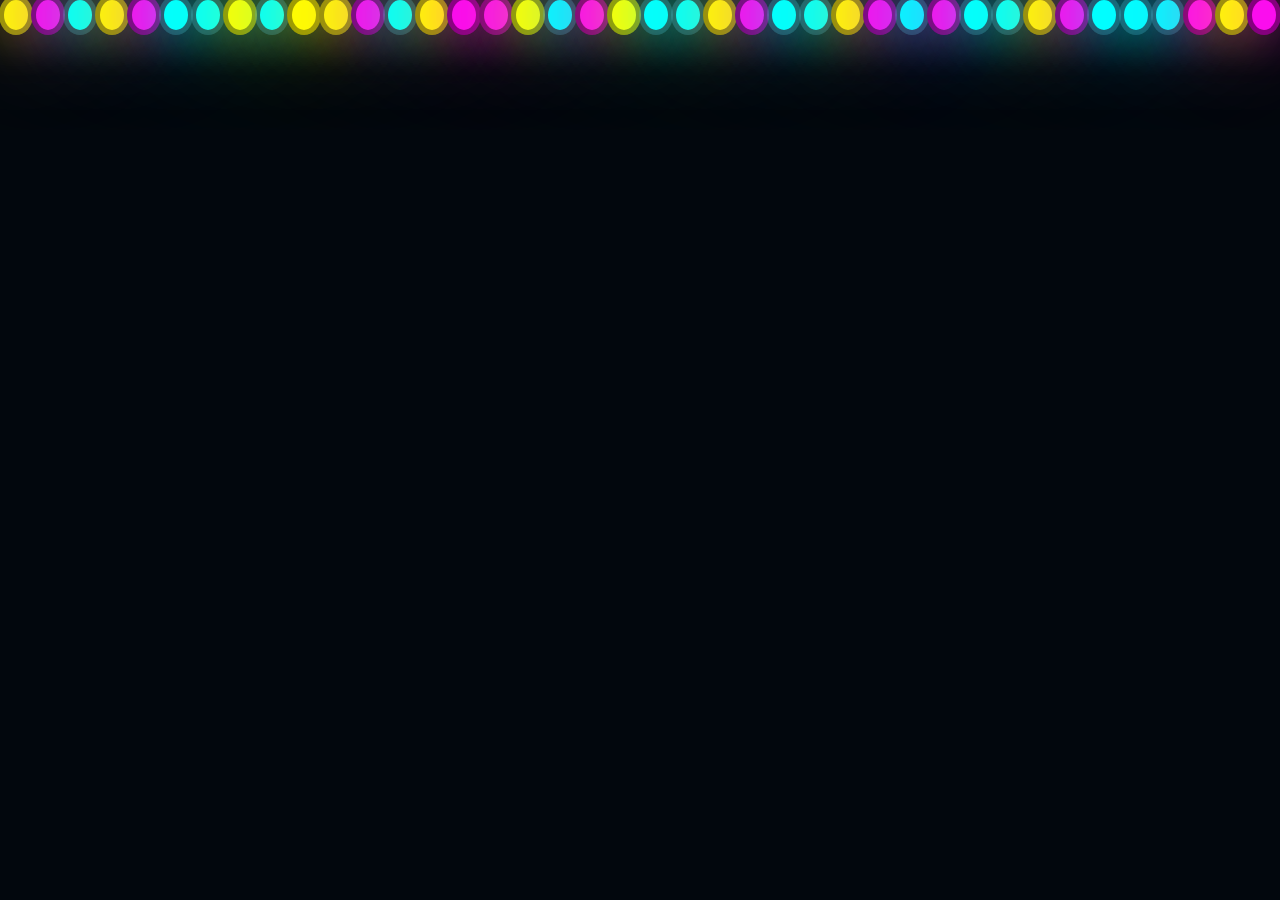
<file: pz_4/circles.html>
<!DOCTYPE html> <!--синтаксис который показывает, что мы работаем именно в HTML -->
<html lang="en"> <!-- определяет на каком языке будут написаны команды -->
    <head>
        <meta charset="UTF-8"> <!-- кодировка символов для HTML-->
        <title>NEON BUBBLES</title> <!-- ну название самой страницы -->
        <link rel="stylesheet" href="style.css"> <!-- связка данного файла HTML с CSS файлом style.css-->
    </head>
    <doby>
        <div class="container"> <!-- создание класса container для дальнейшего его редактирование в css-->
            <div class="bubbles">
                <span style="--i:11;"></span> <!-- span для строчных элементов документа -->
                <span style="--i:12;"></span> <!-- одна окружность будет соответствовать одному тегу span -->
                <span style="--i:24;"></span> <!-- Для объявления переменной нужно поставить два дефиса, произвольное имя переменной (i) -->
                <span style="--i:10;"></span> <!-- и через двоеточие указать значение переменной.-->
                <span style="--i:14;"></span> <!-- в дальнейшем я буду использовать значения переменной для анимации шариков -->
                <span style="--i:23;"></span>
                <span style="--i:18;"></span>
                <span style="--i:16;"></span>
                <span style="--i:19;"></span>
                <span style="--i:20;"></span>
                <span style="--i:22;"></span>
                <span style="--i:25;"></span>
                <span style="--i:18;"></span>
                <span style="--i:21;"></span>
                <span style="--i:15;"></span>
                <span style="--i:13;"></span>
                <span style="--i:26;"></span>
                <span style="--i:17;"></span>
                <span style="--i:13;"></span>
                <span style="--i:28;"></span>
                <span style="--i:13;"></span>
                <span style="--i:27;"></span>
                <span style="--i:15;"></span>
                <span style="--i:12;"></span>
                <span style="--i:21;"></span>
                <span style="--i:20;"></span>
                <span style="--i:14;"></span>
                <span style="--i:15;"></span>
                <span style="--i:26;"></span>
                <span style="--i:16;"></span>
                <span style="--i:19;"></span>
                <span style="--i:20;"></span>
                <span style="--i:27;"></span>
                <span style="--i:11;"></span>
                <span style="--i:16;"></span>
                <span style="--i:11;"></span>
                <span style="--i:23;"></span>
                <span style="--i:27;"></span>
                <span style="--i:21;"></span>
                <span style="--i:18;"></span>
            </div>
        </div>
    </doby>
</html>
</file>
<file: pz_3/css/desktop.css>
@font-face {
  font-family: "Open Sans";
  src: url('../fonts/OpenSans-Regular.ttf') format('truetype');
}

* {
  margin: 0;
  padding: 0;
}

body {
  background-color: #e5e5e5;
  color: #fff;
  font-family: 'Open Sans';
  margin: auto;
  max-width: 1440px;
}

h2 {
  font-size: 96px;
  line-height: 85px;
}

h2+h4 {
  padding-top: 25px
}

h3 {
  font-size: 36px;
  line-height: 30px;
}

h4 {
  font-size: 30px;
  line-height: 30px;
}

h5 {
  font-size: 16px;
  line-height: 21px;
}


.secondary-text {
  font-weight: normal;
  font-size: 14px;
  line-height: 21px;
}

.small-text {
  font-size: 13px;
  line-height: 15px;
}

.footer-text {
  font-size: 14px;
  line-height: 20px;
}

.nav-item__link {
  width: 100%;
  height: 100%;
  position: absolute;
  color: inherit;
  text-decoration: none;
}

.header {
  padding: 15px 80px;
  height: 40px;
  display: flex;
  flex-direction: row;
  justify-content: flex-end;
  background-color: #464547;
}

nav {
  display: flex;
}

.content-img{
  max-height: 600px;
}

.nav-item {
  padding: 0 20px;
  position: relative;
  display: flex;
  justify-content: center;
  align-items: center;
  text-align: center;
  border-bottom: 2px solid #464547;
}

.slider-wrapper {
  position: relative;
}

.content-wrapper {
  margin: 0 auto;
  width: 1240px;
  min-height: 570px;
  display: flex;
  justify-content: space-between;
}

.description-container {
  padding: 55px 0 30px 110px;
  display: flex;
  flex-direction: column;
  justify-content: space-between;
  background-color: #DEAE83;
  flex: 1;
}

@media (min-width: 1300px) {

  .tablet-content:not(.pc-content),
  .mobile-content:not(.pc-content) {
    display: none
  }

  .doors .content-wrapper {
    margin-top: 100px;
    position: relative;
  }

  .content-img.interior-doors
  {
    position: absolute;
    right: 0px;
    top: -30px;
    height: calc(100% + 60px);
  }

  .content-img.entrance-doors
  {
    position: absolute;
    right: 0px;
    top: -30px;
    height: calc(100% + 60px);
  }

  .content-img.interior-doors
  {
    position: absolute;
    left: 0px;
    top: -30px;
    height: calc(100% + 60px);
  }

  #interior-doors .description-container {
    padding-left: 710px;
  }

  .content-img.terrace-doors
  {
    position: absolute;
    right: -0px;
    top: -30px;
    height: calc(100% + 60px);
  }

  .map-widget {
    width: 50vw;
    height: 100%;
    border: 0;
  }

  .nav-item:hover {
    background-color: #2A1D17;
    border-radius: 2px;
  }
}

.content-img {
  width: 500px;
  height: 570px;
}

.content-img.interior-doors {
  width: 620px
}

.text-container {
  width: 300px
}

.content-text {
  padding: 15px 0;
  color: black;
}

.dignity-container {
  display: flex
}

.circle-block {
  width: 98px;
  height: 98px;
  display: flex;
  justify-content: center;
  align-items: center;
  text-align: center;
  border-radius: 50%;
  border: 2px solid #fff;
  font-weight: bold;
  padding: 5px;
  color: #fff;
}

.circle-block+.circle-block {
  margin-left: 40px
}

.slider-container {
  overflow: hidden;
}

.slider-track {
  display: flex;
}

.slider-item {
  min-width: 100%;
  height: 600px;
}

#main-slider .slider-item:first-of-type {
  background: url(../img/main-image-library.jpg) no-repeat;
  background-size: cover;
  background-color: rgba(0, 0, 0, 0.29);
  background-blend-mode: multiply;
}

#main-slider .slider-item:last-of-type {
  background: url(../img/main-image-door-knob.jpg) no-repeat;
  background-size: cover;
  background-color: rgba(0, 0, 0, 0.29);
  background-blend-mode: multiply;
}

.slider-item_text-container {
  margin: 160px 0 0 210px;
}

.slider-item_text-container h2{
  margin-bottom: 15px;
  letter-spacing: 3px;
}

.slider-item_text-container h4{
  font-size: 30px;
}

.description-container .text-container h3 {
  font-size: 34px;
  line-height: 35px;
}

.description-container .text-container .secondary-text {
  font-size: 14px;
  line-height: 21px;
}


.slider-buttons {
  top: 0;
  width: 100%;
  height: 100%;
  position: absolute;
  display: flex;
  justify-content: space-between;
  align-items: center;
  z-index: 2;
}

button:active,
button:focus {
  outline: none
}

.btn {
  margin: 0 30px;
  height: 0;
  width: 0;
  background-color: rgba(0, 0, 0, 0);
  border: 20px solid transparent;
  cursor: pointer;
}

.btn:disabled {
  opacity: 0;
  visibility: hidden;
}

.btn-next {
  border-left: 20px solid rgba(135, 134, 134, 0.7)
}

.btn-next:hover {
  border-left-color: rgb(202, 195, 195)
}

.btn-prev {
  border-right: 20px solid rgba(135, 134, 134, 0.7)
}

.btn-prev:hover {
  border-right-color: rgb(202, 195, 195)
}

.review-wrapper {
  margin: 100px auto;
  padding: 55px 140px 47px;
  height: 590px;
  flex-direction: column;
  align-items: center;
  color: black;
  background-color: white;
  box-sizing: border-box;
}

.review-wrapper .slider-container {
  width: 100%
}

.review-wrapper .slider-track {
  padding-top: 30px;
  justify-content: center;
}

.review-wrapper .slider-item {
  padding: 0 25px;
  min-width: 190px;
  height: auto;
  display: flex;
  flex-direction: column;
  align-items: center;
}

.review-img {
  border-radius: 50%;
  max-width: 110px;
}

.review-name {
  padding-top: 5px;
  padding-bottom: 15px;
  width: 100%;
  border-bottom: 1px solid rgba(153, 152, 152, 0.4);
  text-align: center;
}

.review-text {
  padding: 20px 0;
  height: 231px;
  border-bottom: 1px solid rgba(153, 152, 152, 0.4);
  overflow: auto;
}

.form-wrapper {
  margin: 100px auto;
  padding: 0;
  height: 580px;
  position: relative;
  justify-content: center;
  align-items: flex-start;
  color: black;
  background-color: white;
}

.form {
  padding: 55px 168px 60px 110px;
  display: flex;
  flex-direction: column;
  justify-content: flex-start;
  align-items: flex-start;
}

#call-form .order-call-title{
  font-size: 36px;
  font-weight: bold;
  margin-bottom: 30px;
}

.text-input {
  margin-bottom: 20px;
  height: 35px;
  width: 100%;
  line-height: 27px;
  box-sizing: border-box;
  padding: 3px;
}

#time.text-input {
  margin-bottom: 0
}

.time-label {
  color: #424141;
  font-size: 11px;
  line-height: 15px;
}

.phone-label {
  max-width: inherit;
  box-sizing: border-box;

  display: flex;
  align-items: center;
}

.number-prefix {
  margin: 0;
  padding-right: 5px;
  min-width: 40px;
  font-weight: bold;
  line-height: 27px;
}

.prefix-input {
  margin: 0;
  margin-right: 5px;
  max-width: 40px;
  text-align: center;
}

.phone-input {
  margin: 0
}

.submit-btn {
  margin-top: 20px;
  width: 200px;
  height: 40px;
  display: flex;
  justify-content: center;
  align-items: center;
  color: white;
  background-color: #2A1D17;
  border-radius: 2px;
  cursor: pointer;
}

.submit-btn:hover {
  color: black;
  background-color: rgb(238, 234, 234);
}

input[type="submit"].submit-btn {
  border: none
}

.footer {
  padding: 45px 0 45px 100px;
  width: 100%;
  height: 260px;
  color: #fff;
  background-color: #464547;
  display: flex;
  box-sizing: border-box;
}

.footer-text_container {
  padding-right: 53px;
  display: flex;
  align-items: flex-end;
}

.footer p+p {
  margin-left: 90px
}

.footer-partners_container {
  padding-top: 45px
}

.footer-partners_header {
  padding-bottom: 10px
}

.footer-partners_img-container {
  display: flex
}

.footer-partners_col {
  margin-right: 30px;
  display: flex;
  flex-direction: column;
}

.footer-partners_col:last-child {
  margin-right: 0
}

.footer-partner {
  margin-bottom: 25px
}

.footer-partner:last-child {
  margin-bottom: 0
}

.scroll-up {
  right: 20px;
  bottom: 20px;
  width: 50px;
  height: 50px;
  position: fixed;
  display: flex;
  justify-content: center;
  align-items: center;
  background-color: rgba(255, 124, 124, 0.238);
  border-radius: 50%;
  cursor: pointer;
  visibility: hidden;
  transform: translateY(20px);
  z-index: 3;
}

.scroll-up.active {
  opacity: .5;
  visibility: visible;
  transform: translateY(0);
}

.scroll-up.active:hover {
  opacity: 1;
  transform: scale(1.2);
  background-color: rgba(249, 114, 114, 0.547);
}

.scroll-up::before {
  content: '';
  width: 0;
  height: 0;
  border: 10px solid transparent;
  border-bottom-color: white;
  transform: translateY(-5px);
}

.footer-text_container .footer-text .footer-icon:hover {
  opacity: 0.6;
  cursor: pointer;
}

.footer-text_container .footer-text .footer-icon {
  text-decoration: none;
}
</file>
<file: pz_3/css/tablets.css>
@media (min-width: 760px) and (max-width: 1300px) {
  h2 {
    font-size: 47px;
    line-height: 51px;
  }

  h2+h4 {
    padding-top: 32px
  }

  h3 {
    font-size: 25px;
    line-height: 24px;
  }

  h4 {
    font-size: 18px;
    line-height: 30px;
  }

  .map-widget {
    width: 100vw;
    height: 75vh;
    border: 0;
  }

  .secondary-text {
    font-size: 13px
  }

  .footer-text {
    font-size: 10px;
    line-height: 13px;
  }

  .pc-content:not(.tablet-content),
  .mobile-content:not(.tablet-content) {
    display: none
  }

  .header {
    padding: 10px 25px;
    height: 35px;
  }

  .nav-item{
    padding: 0 13px;
  }
  
  .nav-item:hover {
    background-color: #2A1D17;
    border-radius: 2px;
  }

  .content-wrapper {
    margin: 20px 0;
    width: 100%;
  }

  .doors .content-wrapper {
    background-color: #DEAE83
  }

  .doors .content-wrapper:first-of-type {
    margin-top: 20px
  }

  .description-container {
    padding: 30px 0 0 80px;
    justify-content: flex-start;
  }

  .doors .content-wrapper:nth-of-type(even) .description-container {
    padding: 30px 0 0 48px;
  }

  .content-img {
    margin: 30px 25px;
    max-width: calc(50% - 50px);
    height: auto;
    object-fit: fill;
  }

  .content-img.interior-doors {
    margin-left: 80px;
    width: calc(50% - 50px)
  }

  .text-container {
    max-width: 275px
  }

  .dignity-container {
    display: none
  }

  .slider-item {
    height: 465px
  }

  .slider-item_text-container {
    margin: 110px 0 0 165px
  }

  .btn {
    margin: 0 10px;
    border-width: 15px;
  }

  .btn-next {
    border-left-width: 15px
  }

  .btn-prev {
    border-right-width: 15px
  }

  .tablet-circle-wrapper {
    margin-top: 20px;
    display: flex;
    justify-content: center;
    align-items: center;
    background-color: #DEAE83;
    padding: 30px;
  }

  .review-wrapper {
    margin: 20px 0;
    padding: 30px 0;
    height: auto;
  }

  .review-wrapper .slider-track {
    flex-wrap: wrap;
  }

  .review-wrapper .slider-item {
    margin: 0 50px;
    padding: 0 0 15px 0;
    width: 190px;
    height: 405px;
  }


  .form-wrapper {
    margin: 20px 0;
    width: 100%;
    height: auto;
    flex-direction: column;
    align-items: center;
    background-color: transparent;
  }

  .form {
    padding: 30px calc(50% - 170px);
    width: 100%;
    align-items: center;
    background-color: white;
    box-sizing: border-box;
  }

  #form .order-call-title{
    font-size: 36px;
    font-weight: bold;
    margin-bottom: 26px;
  }

  .number-prefix {
    padding-right: 5px;
    min-width: 30px;
    font-size: 16px;
  }

  .phone-input {
    max-width: calc(100% - 75px)
  }

  .submit-btn {
    align-self: center
  }

  .footer {
    padding: 30px 0 30px 80px;
    height: 200px;
  }

  .footer-text_container {
    padding-right: 45px;
    align-items: flex-start;
  }

  .footer p+p {
    margin-left: 45px
  }

  .footer-right {
    margin-right: 25px;
    width: 100%;
    display: flex;
    flex-direction: column;
  }

  .footer-partners_container {
    padding-top: 30px
  }

  .footer-partners_header {
    padding-bottom: 6px
  }

  .footer-partners_img-container {
    width: 100%;
    justify-content: space-between;
  }

  .footer-partners_col {
    flex: 1
  }

  .footer-partners_col:not(:last-of-type) {
    margin-right: 16px
  }

  .footer-partner:not(:last-of-type) {
    margin-bottom: 16px
  }

  .footer-partner img {
    width: 100%;
    height: 50px;
  }

  .footer-partners_col:last-of-type .footer-partner {
    height: 100%
  }

  .footer-partners_col:last-of-type img {
    height: inherit;
    max-height: 116px;
  }
}
</file>
<file: pz_3/css/mobile.css>
@media (max-width: 760px) {
  .pc-content:not(.mobile-content),
  .tablet-content:not(.mobile-content) {
    display: none
  }

  .nav-item:hover{
    background-color: #2A1D17;
    width: inherit;
  }

  .nav-item{
    padding: 0 0;
  }

  .header {
    padding: 20px;
    height: auto;
    flex-direction: column;
    align-items: center;
  }

  .map-widget {
    width: 100vw;
    height: 65vh;
    border: 0;
  }

  nav {
    width: 100%;
    flex-direction: column;
  }

  .nav-item {
    height: 30px;

    font-size: 16px;
    line-height: 15px;
  }

  .nav-item+.nav-item {
    margin-left: 0
  }

  .content-wrapper {
    margin: 5px auto;
    width: 100%;
    height: auto;
    display: flex;
    flex-direction: column;
    box-sizing: border-box;
  }

  .doors .content-wrapper {
    padding: 20px;
    background-color: #DEAE83;
    flex-direction: column-reverse;
  }

  .doors .content-wrapper:first-of-type {
    margin-top: 5px
  }

  .description-container {
    padding: 0
  }

  .content-img {
    margin-bottom: 15px;
    width: 100%;
    height: min-content;
    object-fit: contain;
  }

  .content-img.interior-doors {
    width: 100%;
    order: 2;
  }

  .text-container {
    width: auto
  }

  .content-text {
    padding-top: 10px
  }

  .dignity-container {
    display: none
  }

  .btn {
    margin: 0 6px;
    border-width: 12px;
  }

  .btn-next {
    border-left-width: 12px
  }

  .btn-prev {
    border-right-width: 12px
  }

  .review-wrapper {
    padding: 20px;
    height: auto;
  }

  .review-wrapper .slider-track {
    padding-top: 0;
    justify-content: flex-start;
  }

  .review-wrapper .slider-item {
    padding: 0 calc(50% - 95px)
  }

  .review-wrapper .slider-buttons {
    display: flex;
  }

  .form-wrapper {
    margin: 5px auto;
    height: auto;
    position: relative;
    flex-direction: column;
    justify-content: flex-start;
    align-items: center;
    background-color: transparent;
  }

  .form-wrapper img {
    margin-bottom: 5px;
    width: 100%;
  }

  .form {
    padding: 20px calc(50% - 100px);
    align-items: center;
    background-color: white;
  }

  .text-input {
    margin-bottom: 10px
  }

  .phone-label {
    align-items: flex-start;
  }

  .number-prefix {
    padding-right: 5px;
    min-width: 30px;
    line-height: 35px;
  }

  .phone-input {
    width: calc(100% - 70px)
  }

  #time.text-input {
    margin-bottom: 10px
  }

  .submit-btn {
    margin-top: 10px;
    width: 100px;
    align-self: center;
    font-size: 0.7em;
  }

  .footer {
    padding: 20px;
    width: 100%;
    height: auto;
    flex-direction: column;
    position: relative;
  }

  .footer-text_container {
    padding-right: 0;
    display: flex;
    flex-direction: column;
    align-items: flex-start;
  }

  .footer-text_container .footer-text+.footer-text {
    margin-top: 10px
  }

  .footer-row {
    width: 100%;
    display: flex;
    justify-content: space-between;
  }

  .footer-row .footer-text+.footer-text {
    margin-top: 0
  }

  #form .order-call-title{
    font-size: 25px;
    font-weight: bold;
  }

  .footer-right {
    right: 20px;
    top: 20px;
    width: 140px;
    height: 70px;
    position: absolute;
  }

  .footer-partners_container {
    padding-top: 0
  }

  .footer-partners_header {
    padding-bottom: 5px
  }

  .footer-partners_img-container {
    display: flex
  }

  .footer-partners_col {
    margin-right: 8px;
    display: flex;
    flex-direction: column;
  }

  .footer-partners_col:last-child {
    margin-right: 0
  }

  .footer-partner {
    margin-bottom: 0;
    text-decoration: none;
  }

  .footer-partner:last-child {
    margin-bottom: 0
  }

  .footer-partner img {
    width: 100%;
    height: 30px;
    object-fit: cover;
  }

  .footer-partners_col:last-of-type img {
    height: 66px
  }
}

@media (max-width: 400px) {
  .footer-right {
    width: 100%;
    height: auto;
    position: static;
    margin-top: 10px;
  }

  .footer-row {
    flex-direction: column
  }

  .footer-row .footer-text+.footer-text {
    margin-top: 5px
  }
}
</file>
<file: pz_4/style.css>
*
{
    margin: 0;
    padding: 0;
}

body {
    min-height: 100vh;
    background: #02070d;
}

.container {
    position: relative;    /* Относительное позиционирование сдвигает элемент относительно его обычного положения. */ 
    width: 100%;      /*  устанавливает ширину элемента на 100%  */ 
    height: 100vh;   /* устанавливает высоту элемента на 100%  */
    overflow: hidden;   /* Контент обрезается, без предоставления прокрутки */
}

.bubbles {
    position: relative;    /* Относительное позиционирование сдвигает элемент относительно его обычного положения*/
    display: flex;   /* Элемент ведет себя как блочный элемент и размещает свое содержимое в соответствии с моделью flexbox.*/
}

.bubbles span {
    position: relative;
    width: 100px;
    height: 30px;
    background: #00ffff;
    margin: 0 4px;
    border-radius:50%;
    box-shadow: 0 0 0 5px #4fc3dc44,
    0 0 50px #00ffff,
    0 0 100px #00ffff;
    animation: animate 15s linear infinite;
    animation-duration: calc(300s / var(--i));
}

.bubbles span:nth-child(1) {
    background: #fffe00;
    box-shadow: 0 0 0 5px #999900,   
    0 0 50px #fffe00,   
    0 0 100px #fffe00; 
}
.bubbles span:nth-child(4) {
    background: #fffe00;
    box-shadow: 0 0 0 5px #999900,
    0 0 50px #fffe00,
    0 0 100px #fffe00;
}
.bubbles span:nth-child(8) {
    background: #fffe00;
    box-shadow: 0 0 0 5px #999900,
    0 0 50px #fffe00,
    0 0 100px #fffe00;
}
.bubbles span:nth-child(10) {
    background: #fffe00;
    box-shadow: 0 0 0 5px #999900,
    0 0 50px #fffe00,
    0 0 100px #fffe00;
}
.bubbles span:nth-child(11) {
    background: #fffe00;
    box-shadow: 0 0 0 5px #999900,
    0 0 50px #fffe00,
    0 0 100px #fffe00;
}
.bubbles span:nth-child(14) {
    background: #fffe00;
    box-shadow: 0 0 0 5px #999900,
    0 0 50px #fffe00,
    0 0 100px #fffe00;
}
.bubbles span:nth-child(17) {
    background: #fffe00;
    box-shadow: 0 0 0 5px #999900,
    0 0 50px #fffe00,
    0 0 100px #fffe00;
}
.bubbles span:nth-child(20) {
    background: #fffe00;
    box-shadow: 0 0 0 5px #999900,
    0 0 50px #fffe00,
    0 0 100px #fffe00;
}
.bubbles span:nth-child(23) {
    background: #fffe00;
    box-shadow: 0 0 0 5px #999900,
    0 0 50px #fffe00,
    0 0 100px #fffe00;
}
.bubbles span:nth-child(27) {
    background: #fffe00;
    box-shadow: 0 0 0 5px #999900,
    0 0 50px #fffe00,
    0 0 100px #fffe00;
}
.bubbles span:nth-child(33) {
    background: #fffe00;
    box-shadow: 0 0 0 5px #999900,
    0 0 50px #fffe00,
    0 0 100px #fffe00;
}
.bubbles span:nth-child(39) {
    background: #fffe00;
    box-shadow: 0 0 0 5px #999900,
    0 0 50px #fffe00,
    0 0 100px #fffe00;
}



.bubbles span:nth-child(2) {
    background: #fb0dee;
    box-shadow: 0 0 0 5px #85007e,
    0 0 50px #fb0dee,
    0 0 100px #fb0dee;
}
.bubbles span:nth-child(5) {
    background: #fb0dee;
    box-shadow: 0 0 0 5px #85007e,
    0 0 50px #fb0dee,
    0 0 100px #fb0dee;
}
.bubbles span:nth-child(12) {
    background: #fb0dee;
    box-shadow: 0 0 0 5px #85007e,
    0 0 50px #fb0dee,
    0 0 100px #fb0dee;
}
.bubbles span:nth-child(15) {
    background: #fb0dee;
    box-shadow: 0 0 0 5px #85007e,
    0 0 50px #fb0dee,
    0 0 100px #fb0dee;
}
.bubbles span:nth-child(16) {
    background: #fb0dee;
    box-shadow: 0 0 0 5px #85007e,
    0 0 50px #fb0dee,
    0 0 100px #fb0dee;
}
.bubbles span:nth-child(19) {
    background: #fb0dee;
    box-shadow: 0 0 0 5px #85007e,
    0 0 50px #fb0dee,
    0 0 100px #fb0dee;
}
.bubbles span:nth-child(24) {
    background: #fb0dee;
    box-shadow: 0 0 0 5px #85007e,
    0 0 50px #fb0dee,
    0 0 100px #fb0dee;
}
.bubbles span:nth-child(28) {
    background: #fb0dee;
    box-shadow: 0 0 0 5px #85007e,
    0 0 50px #fb0dee,
    0 0 100px #fb0dee;
}
.bubbles span:nth-child(30) {
    background: #fb0dee;
    box-shadow: 0 0 0 5px #85007e,
    0 0 50px #fb0dee,
    0 0 100px #fb0dee;
}
.bubbles span:nth-child(34) {
    background: #fb0dee;
    box-shadow: 0 0 0 5px #85007e,
    0 0 50px #fb0dee,
    0 0 100px #fb0dee;
}
.bubbles span:nth-child(38) {
    background: #fb0dee;
    box-shadow: 0 0 0 5px #85007e,
    0 0 50px #fb0dee,
    0 0 100px #fb0dee;
}
.bubbles span:nth-child(40) {
    background: #fb0dee;
    box-shadow: 0 0 0 5px #85007e,
    0 0 50px #fb0dee,
    0 0 100px #fb0dee;
}



@keyframes animate {
    0%
    {
        transform: translateY(100vh) scale(1); /* чтобы кружочки летели из под экрана используется transtaleY(100vh)
                                                  scale(1) отвечает за то, что кружочек будет определенного размера в начале полета и будет расширяться со временем */
    }
    100%
    {
        transform: translateY(-10vh) scale(3); /* translateY (-10vh) будет отвечать за то, что кружки будут подниматься вверх */
                                                /* scale(3) будет отвечать за то, что кружки будут возрастать во время полета наверх */
    }
}
</file>
<file: pz_5/css/style.css>
* {
    margin: auto;
    padding: 0;
    font-family: "Trebuchet MS", Arial, Helvetica, sans-serif;
    font-size: 20px;
}

.total-ccals {
    background-color: burlywood;
}

select {
    width: 250px;
    font-family: inherit;
    font-size: inherit;
    cursor: inherit;
    line-height: inherit;
}

form > input {
    font-family: inherit;
    font-size: inherit;
    cursor: inherit;
    line-height: inherit;
}

.clear {
    background-color: red;
    font-size: 18px;
    border-radius: 5%;
    border: none;
    width: 110px;
    height: 30px;
    color: white;
}

.add {
    background-color: lightcoral;
    font-size: 18px;
    border-radius: 5%;
    border: none;
    width: 110px;
    height: 28px;
    color: white;
}

.add:hover {
    background-color: lightsalmon;
}

.sum {
    background-color: #04AA6D;
    font-size: 18px;
    border-radius: 5%;
    border: none;
    width: 110px;
    height: 30px;
    color: white;
}

.sum:hover {
    background-color: green;
}

.clear:hover {
    background-color: rosybrown;
}

.buttons {
    padding-top: 30px;
    width: 1000px;
}

button {
    font-family: inherit;
    font-size: inherit;
    cursor: inherit;
    line-height: inherit;
}

.content {
    margin: auto;
    width: 1000px;
}

label {
    color: black;
    font-family: "Trebuchet MS", Arial, Helvetica, sans-serif;
}

p {
    color: black;
    font-family: "Trebuchet MS", Arial, Helvetica, sans-serif;
    margin: auto;
}

h2 {
    font-family: "Trebuchet MS", Arial, Helvetica, sans-serif;
    padding-bottom: 10px;
}

.forms {
    margin: auto;
    display: flex;
    width: 1000px;
    padding-bottom: 25px;
    padding-top: 15px;
}

.foodList {
    display: flex;
    flex-flow: row wrap;
    align-items: center;
}

table {
    margin: auto;
    padding: 0;
    font-size: 16px;
    font-family: "Trebuchet MS", Arial, Helvetica, sans-serif;
    border-collapse: collapse;
    border-spacing: 0;
    width: 100%;
}

.total-ccals > td[colspan="4"] {
    text-align: right;
    background-color: seagreen;
    border: 3px #04AA6D;
}

.total-ccals > td {
    text-align: left;
    background-color: seagreen;
    border: 3px #04AA6D;
}

tr > th {
    padding-top: 11px;
    padding-bottom: 11px;
    background-color: #04AA6D;
    color: white;
}

th {
    text-align: left;
    padding: 8px;
}

td {
    text-align: left;
    padding: 8px;
    background-color: lightgray;
}

#error {
	height: 20px;
	margin: auto;
	padding-bottom: 15px;
	color: red;
	text-align: center;
	margin-bottom: 10px;
	vertical-align: center;
}

.error-background {
	margin-bottom: 10px;
	background-color: #FFCCCB;
	vertical-align: center;
	border-radius: 5px;
}
</file>
<file: pz_2/style/style.css>
body nav {
    font-size: 36px;
    font-weight: 700;
}

body nav a {
    padding-right: 5px;
    margin-right: 5px;
    color: #408253;
    text-decoration: none;
}

body nav a:hover {
    color: #326540;
}

body {
    background-color: #ffffff;
    color: #000000;
    font-family: sans-serif;
    font-size: 10px;
    min-width: 360px;
    min-height: 100%;
}

body .tables {
    padding: 15px;
}

body header h1 {
    text-align: center;
}

main header h1 {
    text-align: center;
    font-size: 64px;
}

.babySupplies {
    text-align: center;
    margin-bottom: 64px;
}

.babySupplies h4 {
    font-size: 48px;
    text-align: center;
    font-family: sans-serif;
    font-style: normal;
    font-weight: 700;
    font-size: 48px;
    line-height: 65px;
}

.babySupplies .shopInfo {
    font-size: 24px;
    text-align: center;
    font-family: sans-serif;
    font-style: normal;
    font-weight: 300;
    line-height: 33px;
}

.tables header h4 {
    font-size: 48px;
}

footer {
    font-size: 18px;
    text-align: right;
    margin-top: 45px;
}

svg {
    fill: rgb(255, 255, 255);
    stroke: black;
    stroke-width: 2;
    height: 20px;
}

.chancellery-image,
.nav-image {
    display: block;
    margin-left: auto;
    margin-right: auto;
    max-width: 100%;
    height: auto;
    width: auto;
}

.tables {
    margin-bottom: -50px;
}

table {
    border: 1px solid #408253;
    border-collapse: collapse;
    min-width: 100%;
    font-size: 30px;
    background-color: #D9F0E0;
    margin-bottom: 10px;
}

th {
    border: 1px solid #408253;
    padding: 10px;
    text-align: center;
}

td {
    border: 1px solid #408253;
    padding: 9px;
    text-align: justify;
    text-align: center;
    max-width: 211px;
}

.discounts {
    background-color: #408253;
    color: white;
    font-style: italic;
    min-width: 100%;
    margin-left: 3px;
}

.discounts .left {
    text-align: left;
}

.discounts td {
    border: 1px solid #FFFFFF;
    text-align: center;
    font-family: sans-serif;
    font-style: italic;
    font-weight: 600;
    font-size: 30px;
    line-height: 41px
}

.default-font-style {
    font-style: normal;
}

.discounts .italic {
    font-style: italic;
}

.note {
    font-size: 12px;
    letter-spacing: 1px;
    opacity: 0.7;
}
</file>
